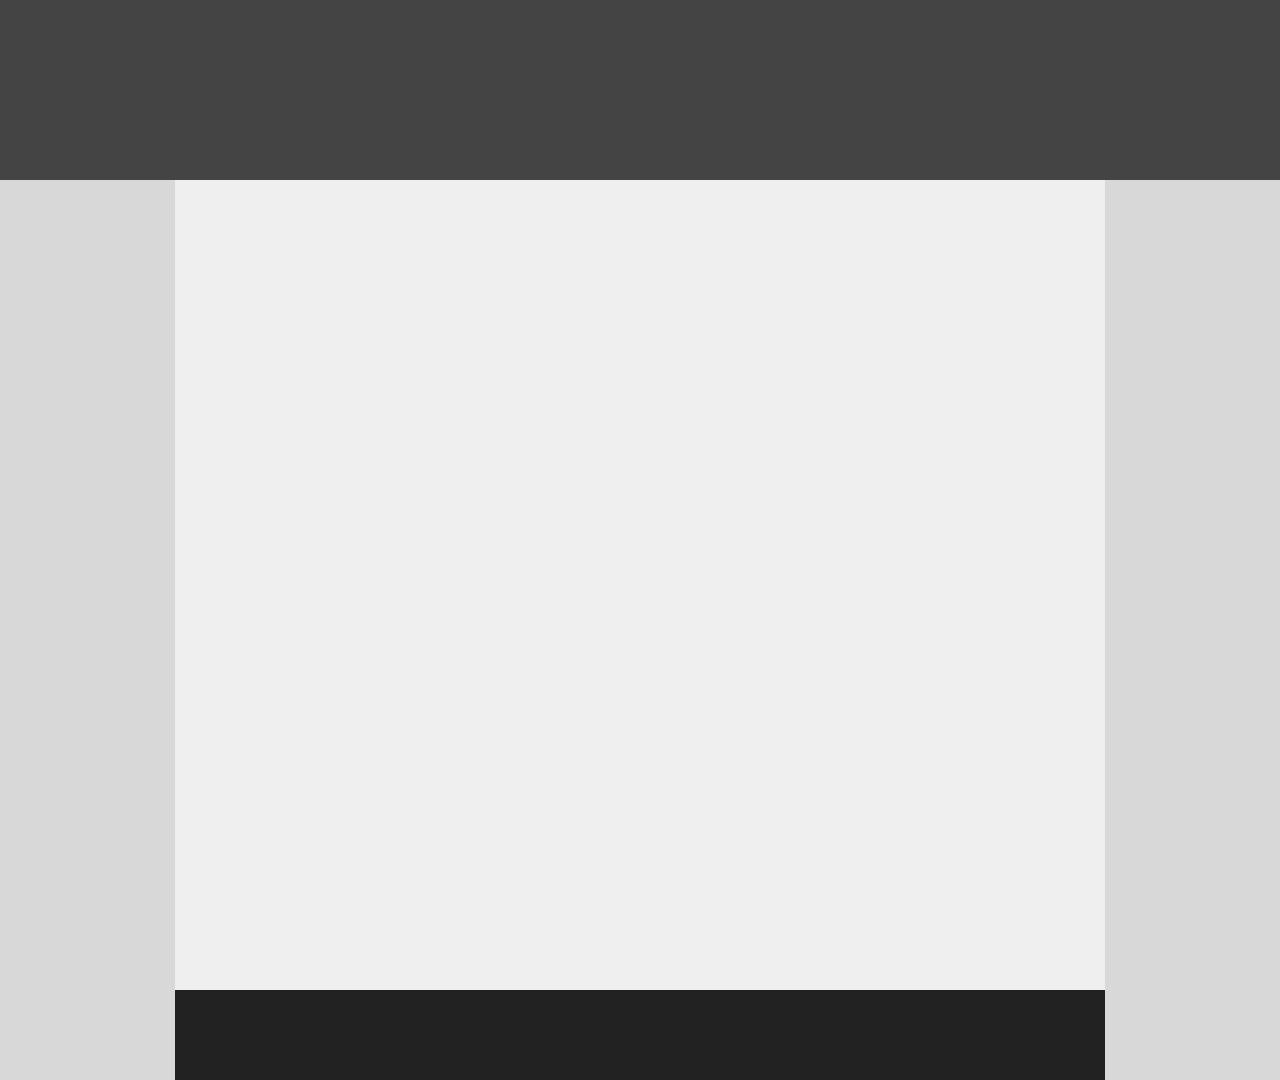
<file: first/index.html>
<!-- Put your HTML HERE, make sure to connect your index.css sheet -->
<!DOCTYPE html>
<html lang='en'>
    <head>
        <meta charset='UTF-8'>
        <meta http-equiv='X-UA-Compatible" content="IE=edge'>
        <meta name='viewport' content='width=device-width, initial-scale=1.0'>
        <link rel='stylesheet' href='reset.css'>
        <link rel='stylesheet' href='index.css'>
        <title>first</title>
    </head>
    <body>
        <h1></h1>
        <div class='box-container'>
            <div class='side'></div>
            <div class='middle'></div>
            <div class='side'></div>
        </div>
    </body>
</html>
</file>
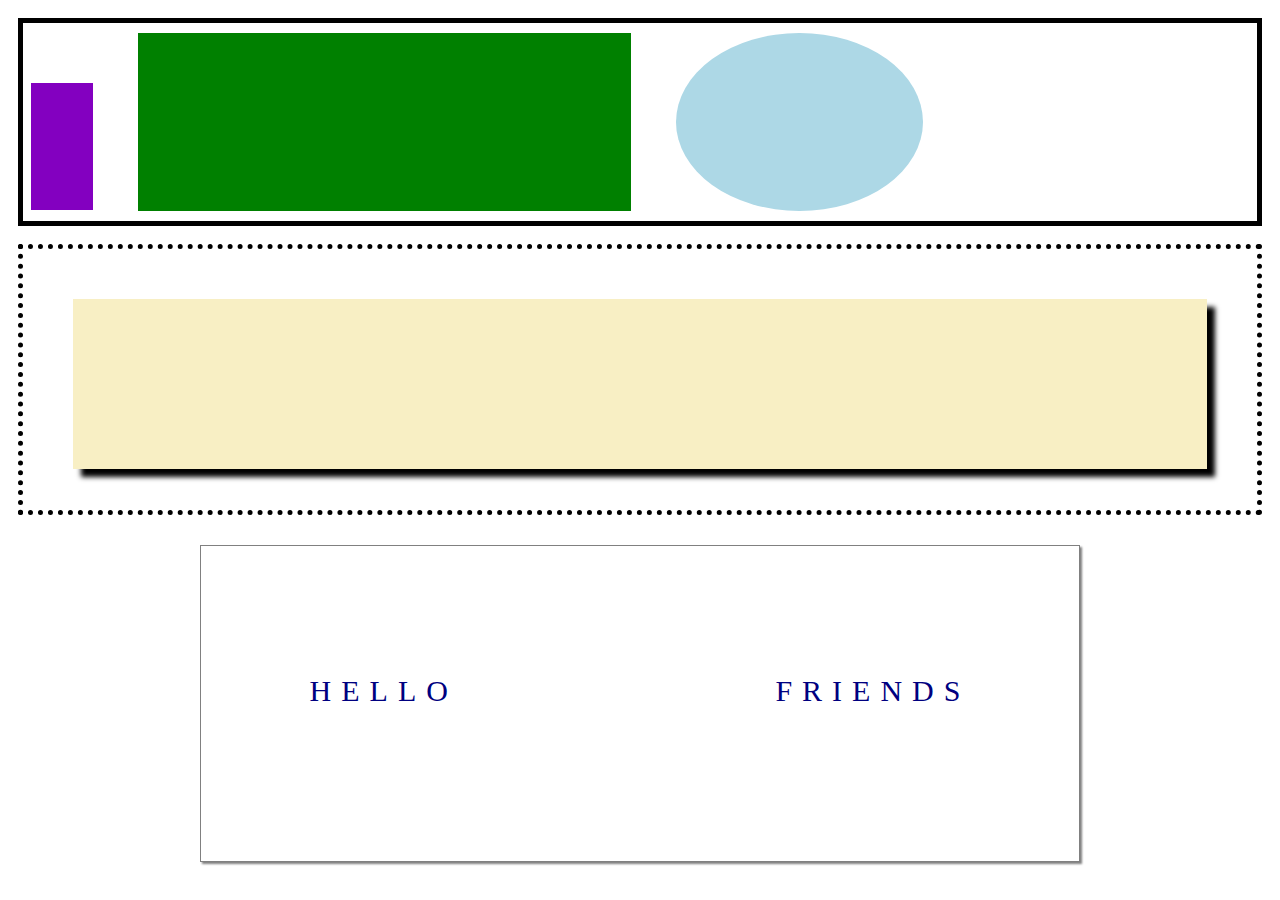
<file: second/index.html>
<!-- Put your HTML HERE, make sure to connect your index.css sheet -->
<!DOCTYPE html>
<html lang="en">
    <head>
        <meta charset="UTF-8">
        <meta http-equiv="X-UA-Compatible" content="IE=edge">
        <meta name="viewport" content="width=device-width, initial-scale=1.0">
        <link rel="stylesheet" href="reset.css">
        <link rel="stylesheet" href="index.css">
        <title>second</title>
    </head>
    <body>
        <div class="section1">
            <div class="purple-rectangle"></div>
            <div class="green-rectangle"></div>
            <div class="blue-circle"></div>
        </div>
        <div class="section2">
            <div class="yellow-rectangle"></div>
        </div>
        <div class="section3">
            <div class="text">HELLO FRIENDS</div>
        </div>
    </body>
</html>
</file>
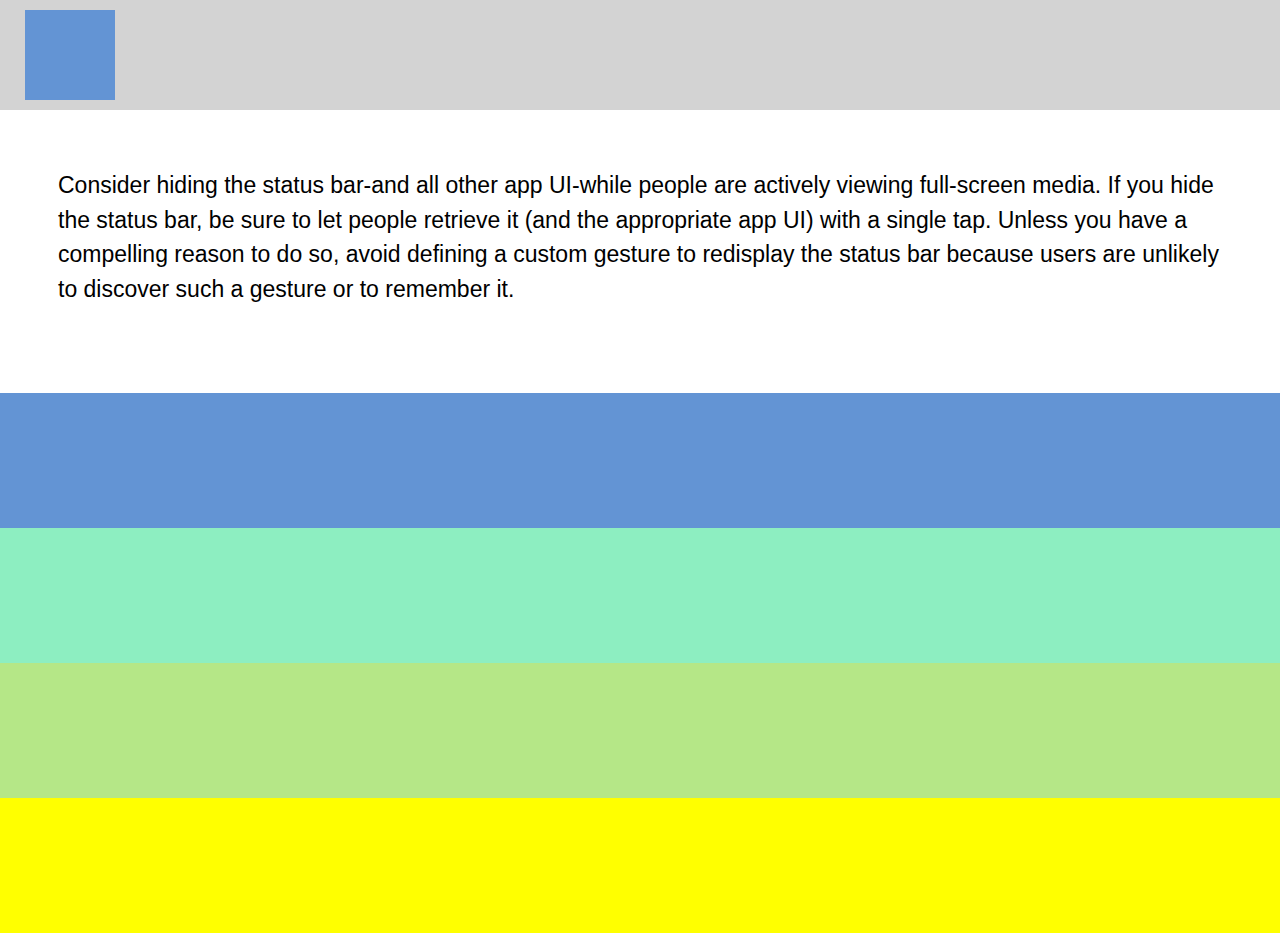
<file: third/index.html>
<!-- Put your HTML HERE, make sure to connect your index.css sheet -->
<!DOCTYPE html>
<html lang="en">
<head>
    <meta charset="UTF-8">
    <meta http-equiv="X-UA-Compatible" content="IE=edge">
    <meta name="viewport" content="width=device-width, initial-scale=1.0">
    <link rel="stylesheet" href="reset.css" />
    <link rel="stylesheet" href="index.css" />
    <title>third</title>
</head>
<body>
    <h1>
        <div class="blue-square"></div>
    </h1>
    <div class="white">
        <p>Consider hiding the status bar-and all other app UI-while people are actively viewing full-screen media. If you hide the status bar, be sure to let people retrieve it (and the appropriate app UI) with a single tap. Unless you have a compelling reason to do so, avoid defining a custom gesture to redisplay the status bar because users are unlikely to discover such a gesture or to remember it.</p>
    </div>
    <div class="blue"></div>
    <div class="green"></div>
    <div class="lime-green"></div>
    <div class="yellow"></div>
</body>
</html>
</file>
<file: first/index.css>
h1 {
    width: 100vw;
    height: 20vh;
    background-color: #444444;
}

.box-container {
    width: 100vw;
    height: 100vh;
    background-color: #EFEFEF;
    display: flex;
}

.side {
    width: 15vw;
    height: 100vh;
    background-color: #D8D8D8;
}

.middle {
    width: 80vw;
    height: 90vh;
    border-bottom: 10vh solid #222222;
}
</file>
<file: second/index.css>
.section1 {
    margin: 18px;
    border: 5px solid black;
    width: auto;
    height: 22vh;
    display: flex;
}

.purple-rectangle {
    background-color: rgb(131, 0, 192);
    width: 5%;
    height: 64%;
    margin-left: 8px;
    margin-top: 60px;
}

.green-rectangle {
    background-color: green;
    width: 40%;
    height: auto;
    margin: 10px 45px;
}

.blue-circle {
    background-color: lightblue;
    width: 20%;
    height: 90%;
    border-radius: 50%;
    margin: 10px 0px;
}

.section2 {
    margin: 18px;
    border: 5px dotted black;
    width: auto;
    height: 29vh
}

.yellow-rectangle {
    margin: 50px;
    background-color: rgb(248, 239, 196);
    width: auto;
    height: 65%;
    box-shadow: 8px 8px 5px;
}

.section3 {
    margin: 30px 200px;
    border: 1px solid gray;
    width: auto;
    height: 35vh;
    box-shadow: 2px 2px 2px gray;
}

.text {
    margin-top: 130px;
    text-align: center;
    width: 100%;
    color: navy;
    letter-spacing: 10px;
    font-size: 30px;
    word-spacing: 300px;
}
</file>
<file: third/index.css>
h1 {
    width: 100vw;
    height: 10vh;
    background-color: lightgray;
    padding: 10px 25px;
}

.blue-square {
    width: 90px;
    height: 90px;
    background-color: rgb(99, 148, 212);
}

.white {
    width: 100vw;
    height: 25vh;
}

.white p {
    text-align: left;
    margin: 58px;
    font-family: Helvetica;
    line-height: 1.5;
    font-size: 23px
}

.blue {
    width: 100vw;
    height: 15vh;
    background-color: rgb(99, 148, 212);
}

.green {
    width: 100vw;
    height: 15vh;
    background-color: rgb(141, 238, 193);
}

.lime-green {
    width: 100vw;
    height: 15vh;
    background-color: rgb(181, 231, 135);
}

.yellow {
    width: 100vw;
    height: 15vh;
    background-color: yellow;
}
</file>
